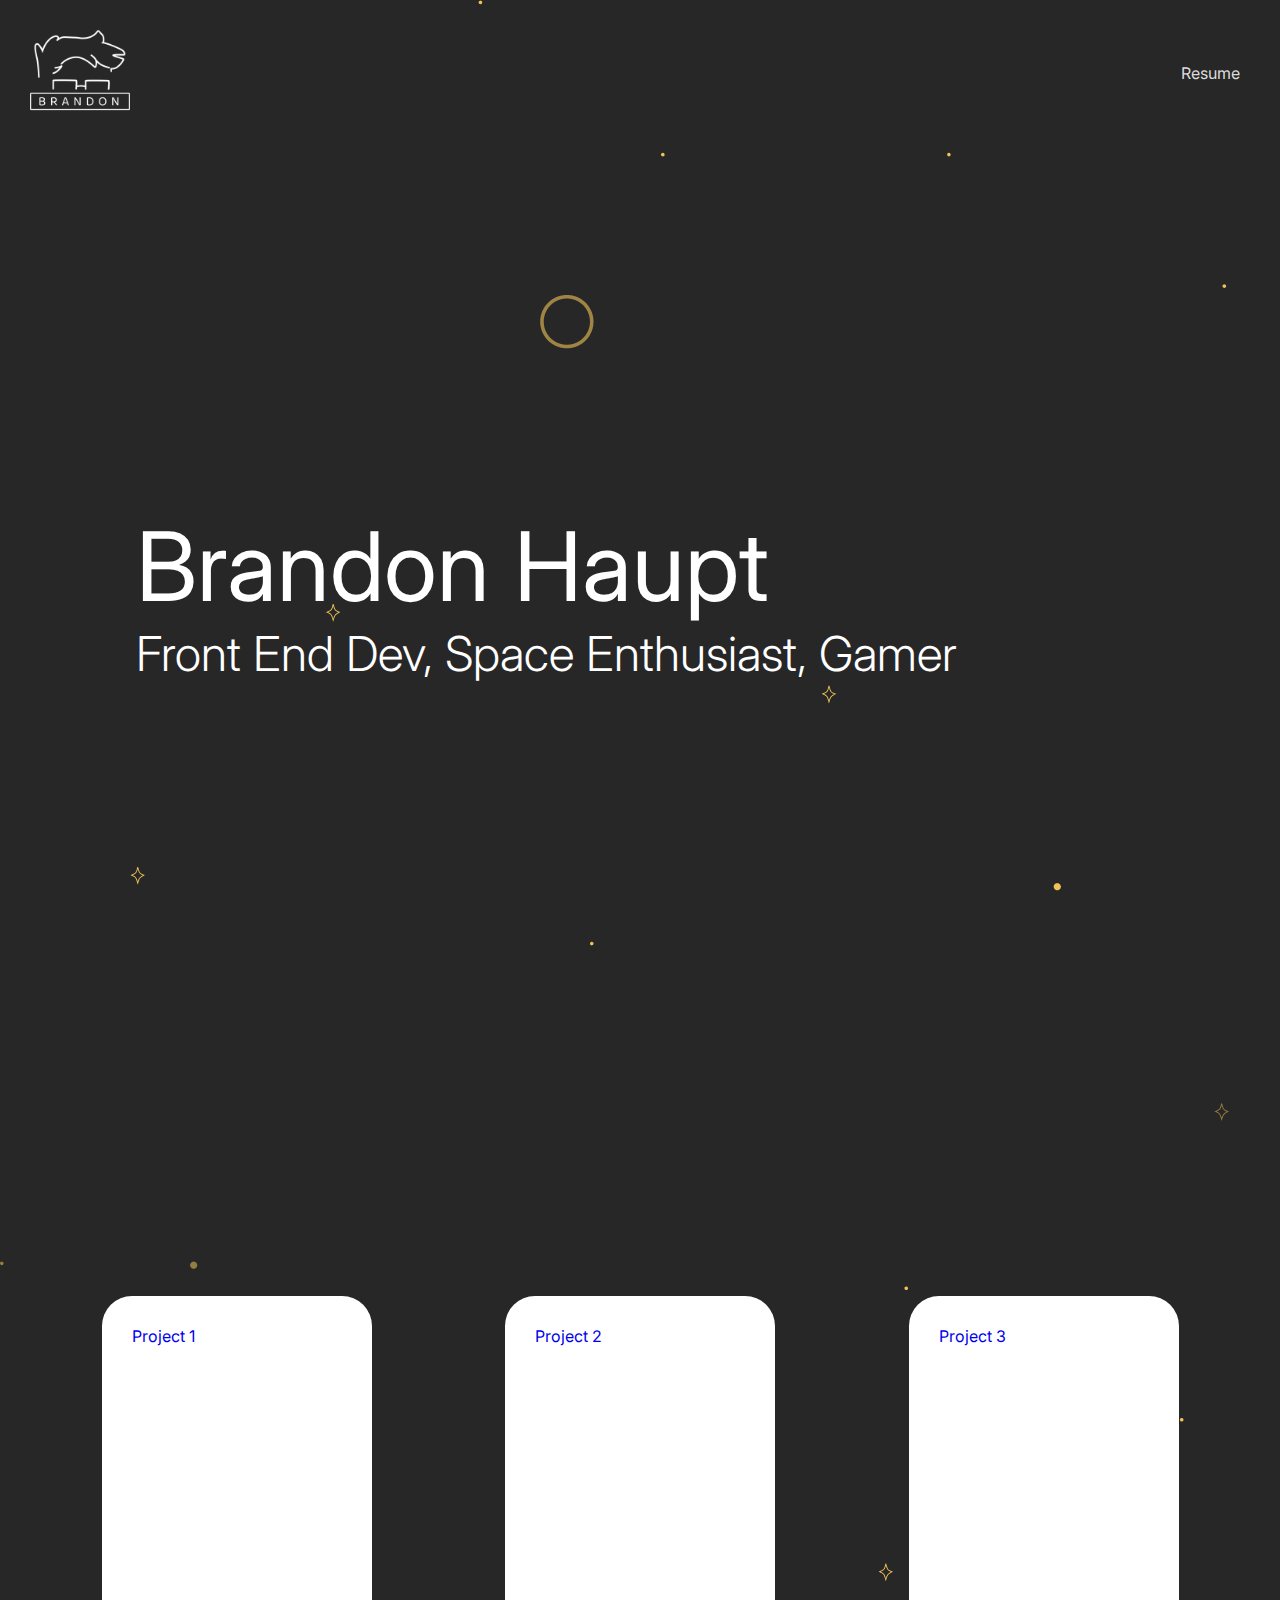
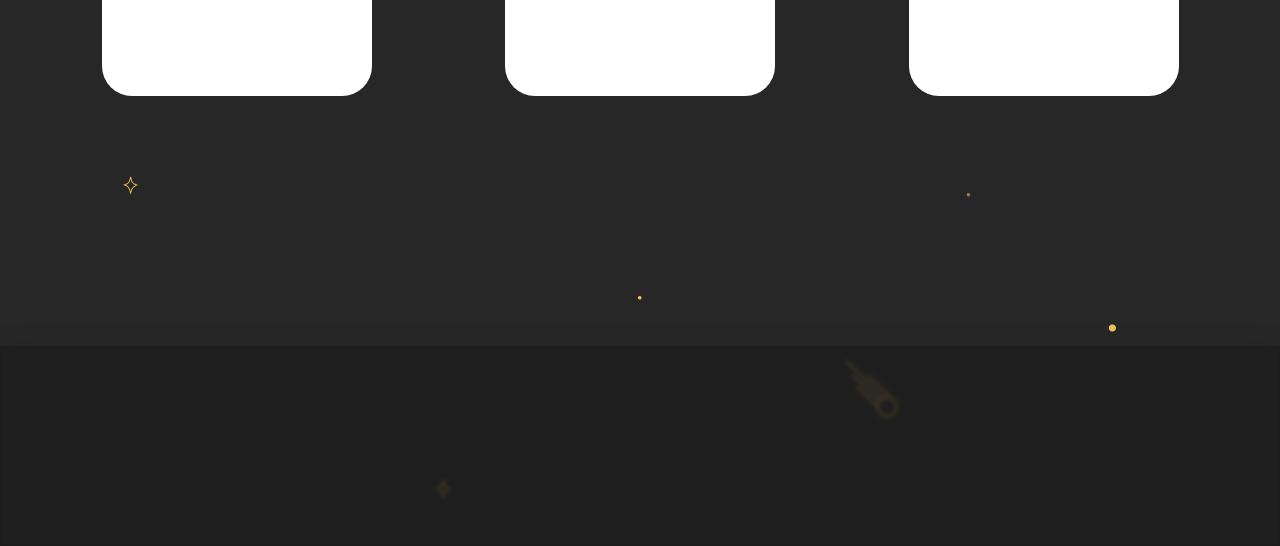
<file: index.html>
<!DOCTYPE html>
<html lang="en">
  <head>
    <meta charset="UTF-8" />
    <meta name="viewport" content="width=device-width, initial-scale=1.0" />

    <link rel="stylesheet" href="./css/main.css" />

    <title>Brandon's Portfolio</title>
  </head>
  <body>
    <header>
      <!-- Navbar -->
      <nav>
        <img
          class="profile-img"
          src="./img/profile-img.webp"
          alt="logo of Brandon, hair and glasses sticking overtop of the text Brandon"
        />
        <ul>
          <li><a href="./resume.html">Resume</a></li>
        </ul>
      </nav>

      <!-- Hero Section -->
      <section>
        <h1 class="name">Brandon Haupt</h1>
        <h2 class="hero-grabber">Front End Dev, Space Enthusiast, Gamer</h2>
      </section>
    </header>

    <!-- Projects -->
    <section class="projects">
      <a href="#">Project 1</a>
      <a href="#">Project 2</a>
      <a href="#">Project 3</a>
    </section>

    <footer></footer>
  </body>
</html>
</file>
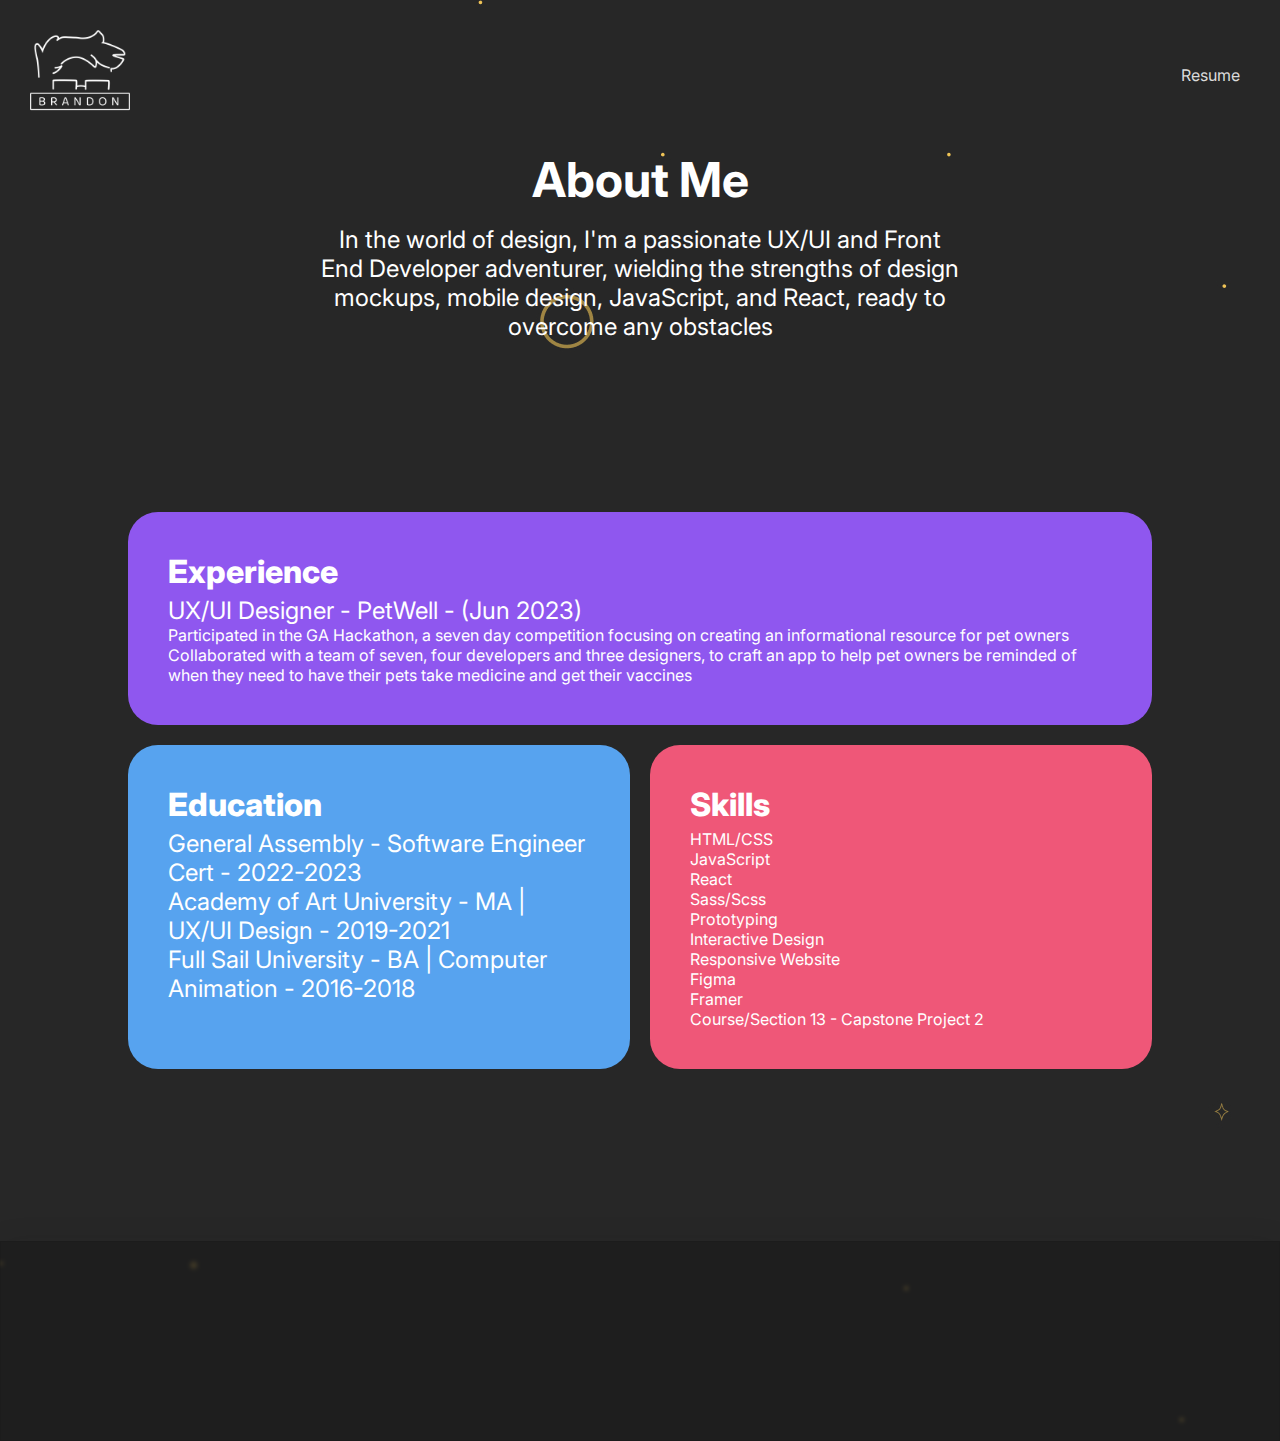
<file: resume.html>
<!DOCTYPE html>
<html lang="en">
  <head>
    <meta charset="UTF-8" />
    <meta name="viewport" content="width=device-width, initial-scale=1.0" />

    <link rel="stylesheet" href="./css/main.css" />
    <link rel="stylesheet" href="./css/resume.css" />

    <title>Brandon's Portfolio</title>
  </head>
  <body>
    <header>
      <!-- Navbar -->
      <nav>
        <a href="./index.html">
          <img
            class="profile-img"
            src="./img/profile-img.webp"
            alt="logo of Brandon, hair and glasses sticking overtop of the text Brandon"
          />
        </a>
        <ul>
          <li><a href="#">Resume</a></li>
        </ul>
      </nav>
    </header>

    <section class="hero">
        <h1>About Me</h1>
        <p>In the world of design, I'm a passionate UX/UI and Front End Developer adventurer, wielding the strengths of design mockups, mobile design, JavaScript, and React, ready to overcome any obstacles</p>
    </section>

    <section class="container">
      <section class="inner-container">
        <div class="experience">
          <!-- Title -->
          <h2>Experience</h2>
          <div class="job1">
            <h3>UX/UI Designer - PetWell - (Jun 2023)</h3>
            <ul>
              <li>
                <p>
                  Participated in the GA Hackathon, a seven day competition
                  focusing on creating an informational resource for pet owners
                </p>
              </li>
              <li>
                <p>
                  Collaborated with a team of seven, four developers and three
                  designers, to craft an app to help pet owners be reminded of
                  when they need to have their pets take medicine and get their
                  vaccines
                </p>
              </li>
            </ul>
          </div>
        </div>

        <div class="education">
          <!-- Title -->
          <h2>Education</h2>
          <div class="edu-list">
            <h3>General Assembly - Software Engineer Cert - 2022-2023</h3>
            <h3>Academy of Art University - MA | UX/UI Design - 2019-2021</h3>
            <h3>Full Sail University - BA | Computer Animation - 2016-2018</h3>
          </div>
        </div>

        <div class="skills">
          <!-- Title -->
          <h2>Skills</h2>
          <div class="skill-list">
            <ul>
              <li>HTML/CSS</li>
              <li>JavaScript</li>
              <li>React</li>
              <li>Sass/Scss</li>
              <li>Prototyping</li>
              <li>Interactive Design</li>
              <li>Responsive Website</li>
              <li>Figma</li>
              <li>Framer</li>
              Course/Section 13 - Capstone Project 2
            </ul>
          </div>
        </div>
      </section>
    </section>

    <footer></footer>
  </body>
</html>
</file>
<file: css/main.css>
@import url("https://fonts.googleapis.com/css2?family=Inter:ital,opsz,wght@0,14..32,100..900;1,14..32,100..900");
* {
  box-sizing: border-box;
  margin: 0;
  padding: 0;
  font-family: Inter, Arial;
}

body {
  background-image: url(../img/bg.jpg);
  color: #fff;
}

header nav {
  padding: 30px;
  display: flex;
  justify-content: space-between;
  align-items: center;
}

header nav .profile-img {
  width: 100px;
}

header nav ul {
  display: flex;
  gap: 3rem;
}

header nav ul li {
  list-style-type: none;
}

header nav ul li :hover {
  background-color: #9D8341;
  border-radius: 30px;
}

header nav ul li a {
  text-decoration: none;
  color: #dbdbdb;
  padding: 10px;
}

header section {
  display: flex;
  flex-direction: column;
  padding-left: 8.5rem;
  justify-content: center;
  height: 100vh;
}

header section h1 {
  font-style: "Inter", Serif;
  font-weight: 400;
  font-size: 6rem;
}

header section h2 {
  font-weight: 300;
  font-size: 3rem;
}

.projects {
  height: 100vh;
  width: 100%;
  display: flex;
  justify-content: space-evenly;
  align-content: center;
  flex-wrap: wrap;
  gap: 2rem;
}
.projects a {
  width: 270px;
  height: 400px;
  border-radius: 30px;
  padding: 30px;
  background-color: White;
  text-decoration: none;
}

footer {
  width: 100%;
  height: 200px;
  background-color: rgba(26, 26, 26, 0.683);
  -webkit-backdrop-filter: blur(2px);
          backdrop-filter: blur(2px);
  border: 1px solid rgba(26, 26, 26, 0.24);
  box-shadow: 0 4px 30px rgba(26, 26, 26, 0.1);
}/*# sourceMappingURL=main.css.map */
</file>
<file: css/resume.css>
@import url("https://fonts.googleapis.com/css2?family=Inter:ital,opsz,wght@0,14..32,100..900;1,14..32,100..900");
@import url("https://fonts.googleapis.com/css2?family=Inter:ital,opsz,wght@0,14..32,100..900;1,14..32,100..900");

* {
  box-sizing: border-box;
  margin: 0;
  padding: 0;
  font-family: Inter, Arial;
}

* {
  box-sizing: border-box;
  margin: 0;
  padding: 0;
}

body {
  background-image: url(../img/bg.jpg);
  color: #fff;
}

header nav {
  padding: 30px;
  display: flex;
  justify-content: space-between;
  align-items: center;
}
header nav .profile-img {
  width: 100px;
}
header nav ul {
  display: flex;
  gap: 3rem;
}
header nav ul li {
  list-style-type: none;
}
header nav ul li :hover {
  background-color: #9D8341;
  border-radius: 30px;
}
header nav ul li a {
  text-decoration: none;
  color: #dbdbdb;
  padding: 10px;
}
header section {
  display: flex;
  flex-direction: column;
  padding-left: 8.5rem;
  justify-content: center;
  height: 100vh;
}
header section h1 {
  font-style: "Inter", Serif;
  font-weight: 400;
  font-size: 6rem;
}
header section h2 {
  font-weight: 300;
  font-size: 3rem;
}

.projects {
  height: 100vh;
  width: 100%;
  display: flex;
  justify-content: space-evenly;
  align-content: center;
  flex-wrap: wrap;
  gap: 2rem;
}
.projects a {
  width: 270px;
  height: 400px;
  border-radius: 30px;
  padding: 30px;
  background-color: White;
  text-decoration: none;
}

footer {
  width: 100%;
  height: 200px;
  background-color: rgba(26, 26, 26, 0.683);
  -webkit-backdrop-filter: blur(2px);
          backdrop-filter: blur(2px);
  border: 1px solid rgba(26, 26, 26, 0.24);
  box-shadow: 0 4px 30px rgba(26, 26, 26, 0.1);
}

.hero {
  display: flex;
  flex-direction: column;
  justify-content: center;
  align-items: center;
  gap: 1rem;
}
.hero h1 {
  font-size: 3rem;
}

.hero p {
  font-size: 1.5rem;
  text-align: center;
  width: 50%;
}


.container {
  display: flex;
  flex-direction: column;
  justify-content: center;
  align-items: center;
  margin: 0 8rem;
  height: 100vh;
}
.container .inner-container {
  display: grid;
  grid-auto-rows: min-content;
  grid-template-columns: repeat(2, minmax(40px, 1fr));
  height: -moz-min-content;
  height: min-content;
  gap: 20px;
  width: 100%;
}
.container .inner-container .experience {
  display: flex;
  flex-direction: column;
  gap: 5px;
  background-color: #8f57ef;
  grid-column: auto/span 2;
  border-radius: 30px;
  width: 100%;
  padding: 40px;
}
.container .inner-container .experience h2 {
  font-size: 2rem;
  font-weight: 800;
}
.container .inner-container .experience .job1 h3 {
  font-size: 1.5rem;
  font-weight: 400;
}
.container .inner-container .experience .job1 ul li {
  list-style-type: none;
}
.container .inner-container .education {
  display: flex;
  flex-direction: column;
  gap: 5px;
  background-color: #57a3ef;
  border-radius: 30px;
  width: 100%;
  padding: 40px;
}
.container .inner-container .education h2 {
  font-size: 2rem;
  font-weight: 800;
}
.container .inner-container .education .edu-list h3 {
  font-size: 1.5rem;
  font-weight: 400;
}
.container .inner-container .skills {
  display: flex;
  flex-direction: column;
  gap: 5px;
  background-color: #ef5778;
  border-radius: 30px;
  width: 100%;
  padding: 40px;
}
.container .inner-container .skills h2 {
  font-size: 2rem;
  font-weight: 800;
}
.container .inner-container .skills .skill-list ul li {
  list-style-type: none;
}/*# sourceMappingURL=resume.css.map */
</file>
